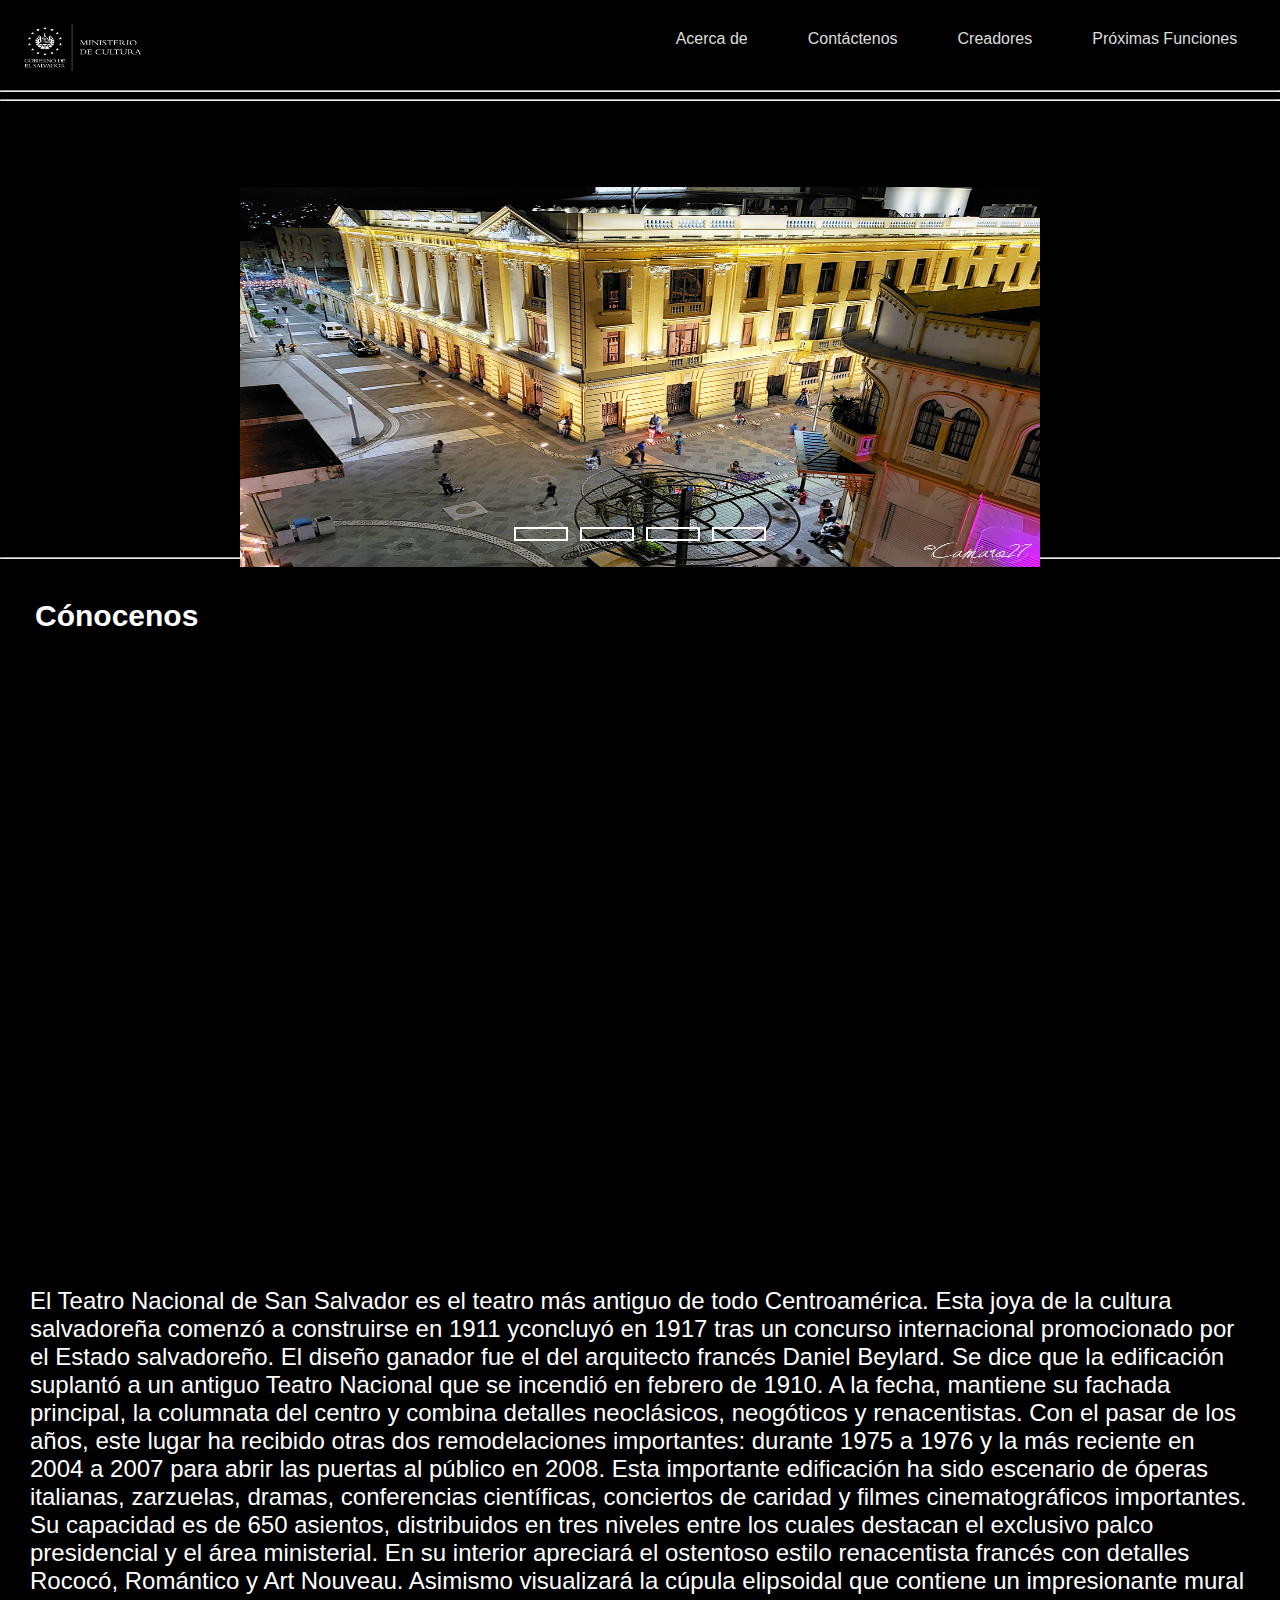
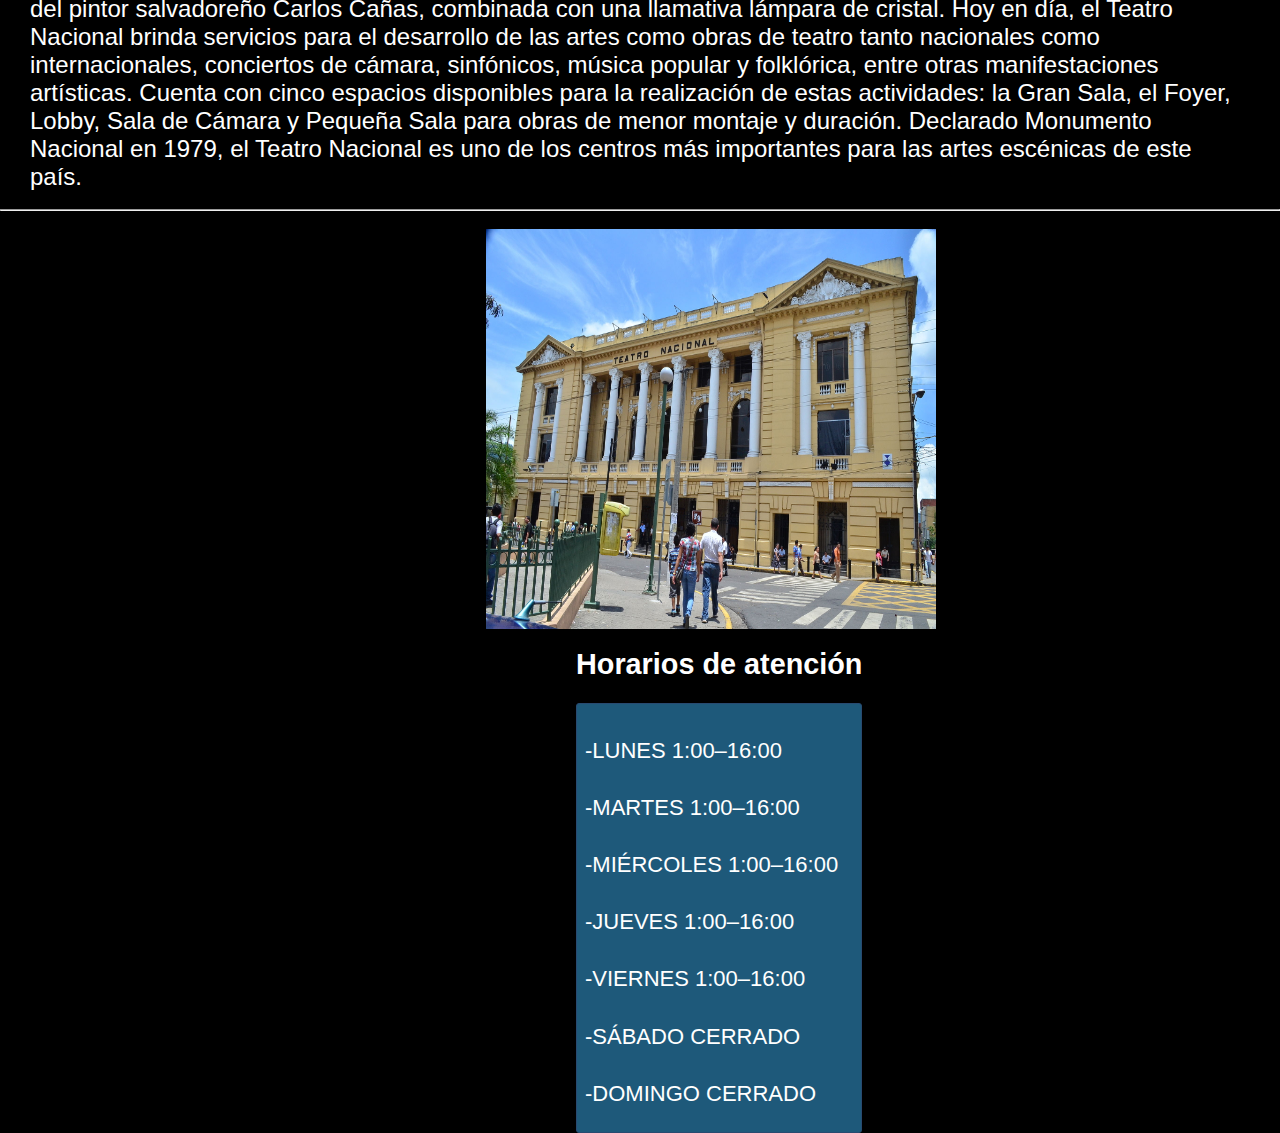
<file: index.html>
<!DOCTYPE html>
<html lang="en">
<head>
    <meta charset="UTF-8">
    <meta http-equiv="X-UA-Compatible" content="IE=edge">
    <meta name="viewport" content="width=device-width, initial-scale=1.0">
    <title>Teatro Nacional</title>
    <link rel="stylesheet" href="css/estiloMenuPrincipal.css">
    <link rel="stylesheet" href="css/fontello.css">
    <link href="https://cdnjs.cloudflare.com/ajax/libs/font-awesome/5.13.0/css/all.min.css" rel="stylesheet">
</head>

<body>

    <header>
        <div class="contenedor">
          <a href="https://www.cultura.gob.sv" class="logo" target="_blank"><img src="img/logoMini.png"></a>

    <input type="checkbox" id="menu-bar">
    <label class="icon-menu"for="menu-bar">
    </label>
          <nav class="menu">
            <a href="Acercade.html">Acerca de</a>
            <a href="contacto.html">Contáctenos</a>
            <a href="menuCreadores.html">Creadores</a>
            <a href="menufunciones.html">Próximas Funciones</a>
          </nav>
        </div>
        <hr>
    </header>
      <hr>
      <div class="slidershow middle">

        <div class="slides">
          <input type="radio" name="r" id="r1" checked>
          <input type="radio" name="r" id="r2">
          <input type="radio" name="r" id="r3">
          <input type="radio" name="r" id="r4">
          <input type="radio" name="r" id="r5">
          <div class="slide s1">
            <img src="img/teatro1.jpg" alt="">
          </div>
          <div class="slide">
            <img src="img/teatro3.jpg" alt="">
          </div>
          <div class="slide">
            <img src="img/teatro4.jpg" alt="">
          </div>
          <div class="slide">
            <img src="img/teatro5.jpg" alt="">
          </div>
        </div>
        <div class="navigation">
          <label for="r1" class="bar"></label>
          <label for="r2" class="bar"></label>
          <label for="r3" class="bar"></label>
          <label for="r4" class="bar"></label>
        </div>      
      </div>
      <hr class="hr2">

      <div>

        <h1 class="conocenos">
            Cónocenos
        </h1>
        <center>
          <iframe src="https://www.youtube.com/embed/ebc4rFIcR5c" title="YouTube video player" frameborder="0" allow="accelerometer; autoplay; clipboard-write; encrypted-media; gyroscope; picture-in-picture" allowfullscreen class="videoInfo"></iframe>        
        </center>
        <p class="textoVideo">
El Teatro Nacional de San Salvador es el teatro más antiguo de todo Centroamérica.

Esta joya de la cultura salvadoreña comenzó a construirse en 1911 yconcluyó en 1917 tras un concurso internacional promocionado por el Estado salvadoreño. El diseño ganador fue el del arquitecto francés Daniel Beylard.

Se dice que la edificación suplantó a un antiguo Teatro Nacional que se incendió en febrero de 1910. A la fecha, mantiene su fachada principal, la columnata del centro y combina detalles neoclásicos, neogóticos y renacentistas.

Con el pasar de los años, este lugar ha recibido otras dos remodelaciones importantes: durante 1975 a 1976 y la más reciente en 2004 a 2007 para abrir las puertas al público en 2008.

Esta importante edificación ha sido escenario de óperas italianas, zarzuelas, dramas, conferencias científicas, conciertos de caridad y filmes cinematográficos importantes.

Su capacidad es de 650 asientos, distribuidos en tres niveles entre los cuales destacan el exclusivo palco presidencial y el área ministerial.

En su interior apreciará el ostentoso estilo renacentista francés con detalles Rococó, Romántico y Art Nouveau. Asimismo visualizará la cúpula elipsoidal que contiene un impresionante mural del pintor salvadoreño Carlos Cañas, combinada con una llamativa lámpara de cristal.

Hoy en día, el Teatro Nacional brinda servicios para el desarrollo de las artes como obras de teatro tanto nacionales como internacionales, conciertos de cámara, sinfónicos, música popular y folklórica, entre otras manifestaciones artísticas.

Cuenta con cinco espacios disponibles para la realización de estas actividades: la Gran Sala, el Foyer, Lobby, Sala de Cámara y Pequeña Sala para obras de menor montaje y duración.

Declarado Monumento Nacional en 1979, el Teatro Nacional es uno de los centros más importantes para las artes escénicas de este país.
      </div>
      <br>
      <hr>
      <br>
      
      <img src="img/teatro6.JPG" class="teatroHorarios">
      <br>
      <div class="horarioCompleto">
        <h2 class="horarioTexto">Horarios de atención</h2>
      <br>

      <div id="descripcion">
          
          
<br>
<p>-LUNES 1:00–16:00</p>
<br>
<p>-MARTES 1:00–16:00</p>
<br>
<p>-MIÉRCOLES 1:00–16:00</p>
<br>
<p>-JUEVES 1:00–16:00</p>
<br>
<p>-VIERNES 1:00–16:00</p>
<br>
<p>-SÁBADO CERRADO</p>
<br>
<p>-DOMINGO CERRADO</p>

    </div>
</center>
</body>
</html>
</file>
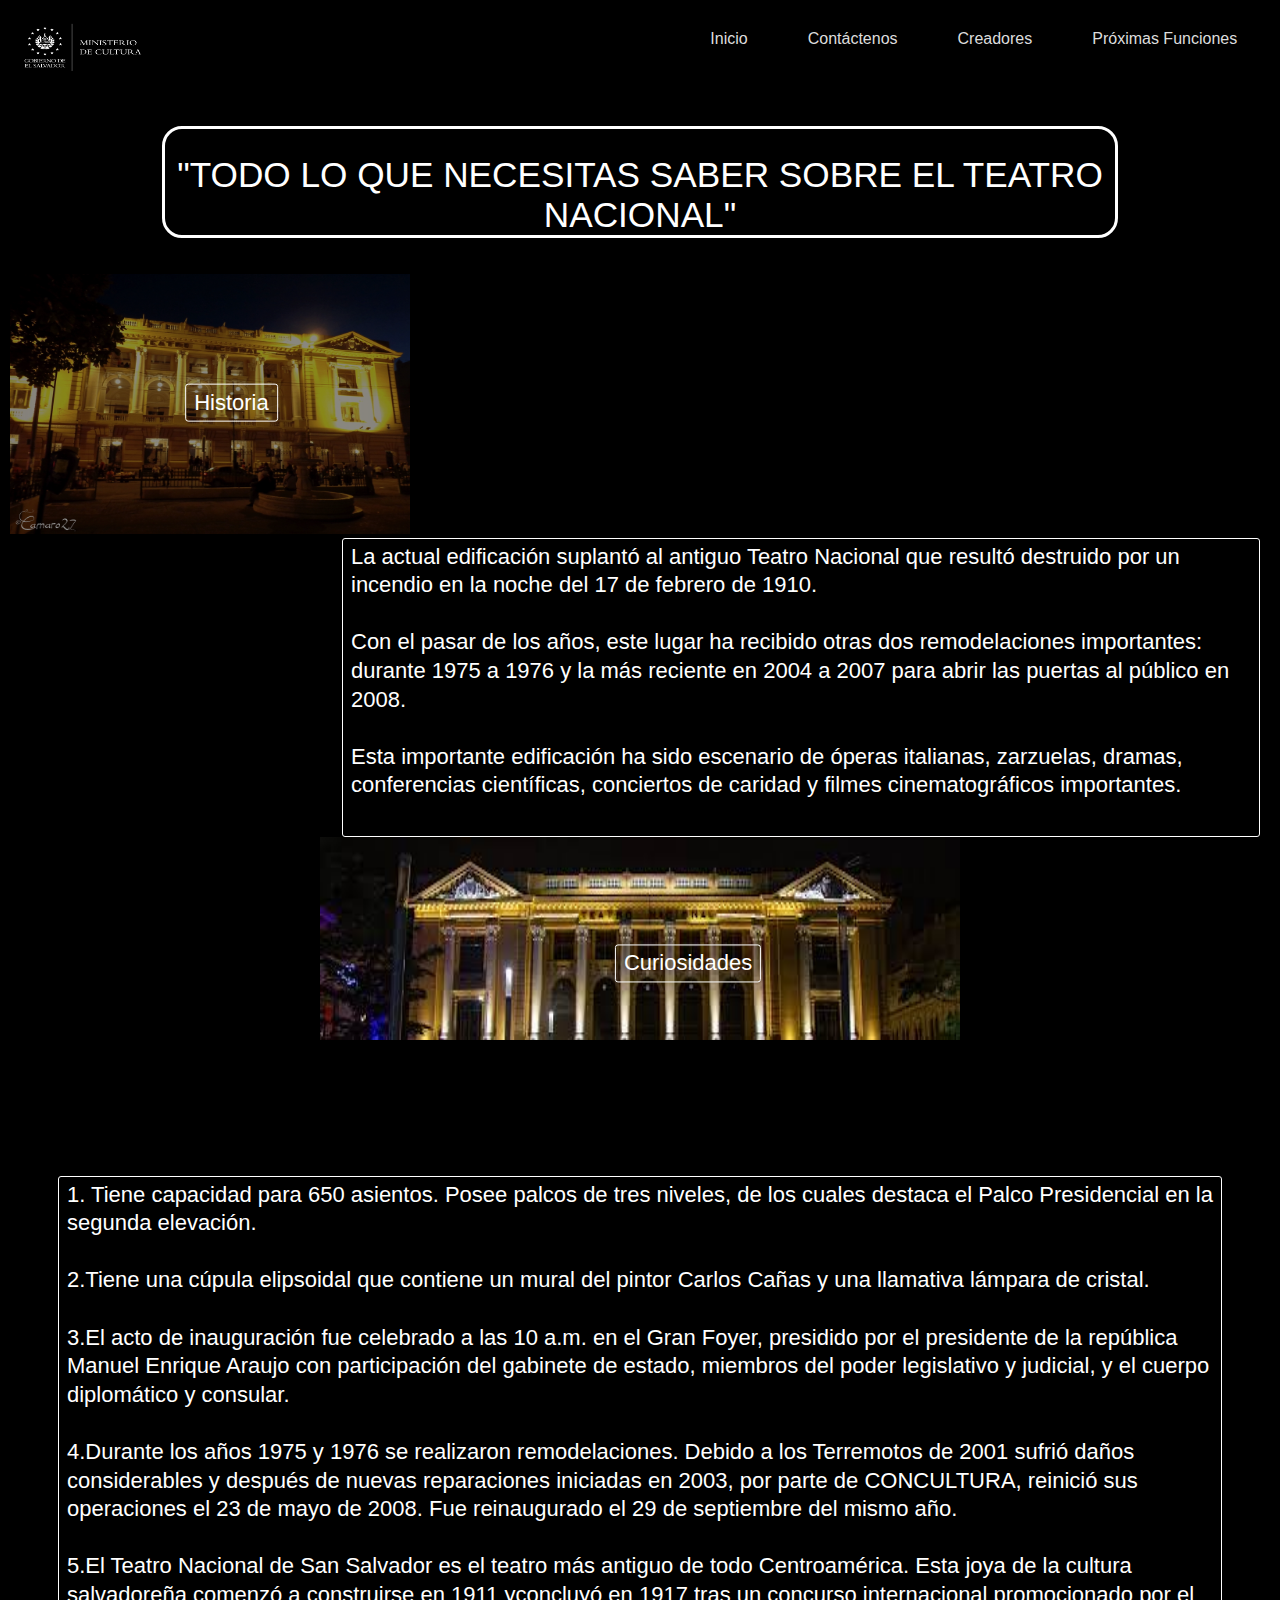
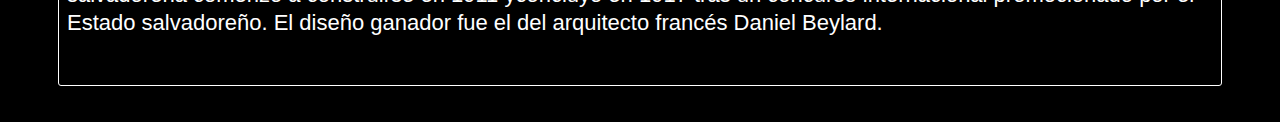
<file: Acercade.html>
<!DOCTYPE html>
<html lang="en">
<head>
    <meta charset="UTF-8">
    <meta http-equiv="X-UA-Compatible" content="IE=edge">
    <meta name="viewport" content="width=device-width, initial-scale=1.0">
    <title>Teatro Nacional</title>
    <link rel="stylesheet" href="css/styl3.css">
    <link rel="stylesheet" href="css/fontello.css">
    <link href="https://cdnjs.cloudflare.com/ajax/libs/font-awesome/5.13.0/css/all.min.css" rel="stylesheet">
</head>

<body>

    <header>
        <div class="contenedor">
          <a href="https://www.cultura.gob.sv" class="logo" target="_blank"><img src="img/logoMini.png"></a>

    <input type="checkbox" id="menu-bar">
    <label class="icon-menu"for="menu-bar">
    </label>
          <nav class="menu">
        <a href="index.html"> Inicio</a>
        <a href="contacto.html"> Contáctenos</a>
        <a href="menuCreadores.html"> Creadores</a>
        <a href="menufunciones.html">Próximas Funciones</a>
    
      </nav>

  </header>
<br>
<br> 
<br>
<br>
<br>
<br>
<br>
     <section class="primer1"><p class="a">
      "TODO LO QUE NECESITAS SABER SOBRE EL TEATRO NACIONAL"
   </p>
</section>

<br>
<br>
<section id="supe">
  <div id="Imgdd">
    <img src="img/teatro5.jpg" alt="Imagen principal" width="400" height="260" class="image">
    <div id="descripcion2">
      <p>
        Historia
      </p>
    </div>
    <div id="descripcion">
        <p class="xd">
          La actual edificación suplantó al antiguo Teatro Nacional que resultó destruido por un incendio en la noche del 17 de febrero de 1910. <br>

          <br>
          Con el pasar de los años, este lugar ha recibido otras dos remodelaciones importantes: durante 1975 a 1976 y la más reciente en 2004 a 2007 para abrir las puertas al público en 2008. <br>

          <br>
          Esta importante edificación ha sido escenario de óperas italianas, zarzuelas, dramas, conferencias científicas, conciertos de caridad y filmes cinematográficos importantes.
        </p>
    </div>
  </div>
</section>
<br>
<br>
<br>
<br>
<section id="ssss">
<div class="pepe">
  
    <div class="slider">
        <ul>
            <li><img src="img/descarga.jpg" alt="mascota"></li>
            <li><img src="img/aaaaa.jpg" alt="mascota"></li>
            <li><img src="img/e.webp" alt="mascota"></li>
            <li><img src="img/we.jpg" alt="mascota"></li>
        </ul>
    </div> 
  <div id="descripcion3">
    <p>
      Curiosidades 
    </p>
  </div>
</div>
</section>
<center><section>
<div id="descripcion4">
<p>

  1. Tiene capacidad para 650 asientos. Posee palcos de tres niveles, de los cuales destaca el Palco Presidencial en la segunda elevación. <br>
  <br>
  2.Tiene una cúpula elipsoidal que contiene un mural del pintor Carlos Cañas y una llamativa lámpara de cristal. <br>
  <br>
  3.El acto de inauguración fue celebrado a las 10 a.m. en el Gran Foyer, presidido por el presidente de la república Manuel Enrique Araujo con participación del gabinete de estado, miembros del poder legislativo y judicial, y el cuerpo diplomático y consular. <br>
  <br>
  4.Durante los años 1975 y 1976 se realizaron remodelaciones. Debido a los Terremotos de 2001 sufrió daños considerables y después de nuevas reparaciones iniciadas en 2003, por parte de CONCULTURA, reinició sus operaciones el 23 de mayo de 2008. Fue reinaugurado el 29 de septiembre del mismo año. <br>
  <br>
  5.El Teatro Nacional de San Salvador es el teatro más antiguo de todo Centroamérica. Esta joya de la cultura salvadoreña comenzó a construirse en 1911 yconcluyó en 1917 tras un concurso internacional promocionado por el Estado salvadoreño. El diseño ganador fue el del arquitecto francés Daniel Beylard.

</p>

</div>
</section> </center>
<br>
<br>



</body>
</html>
</file>
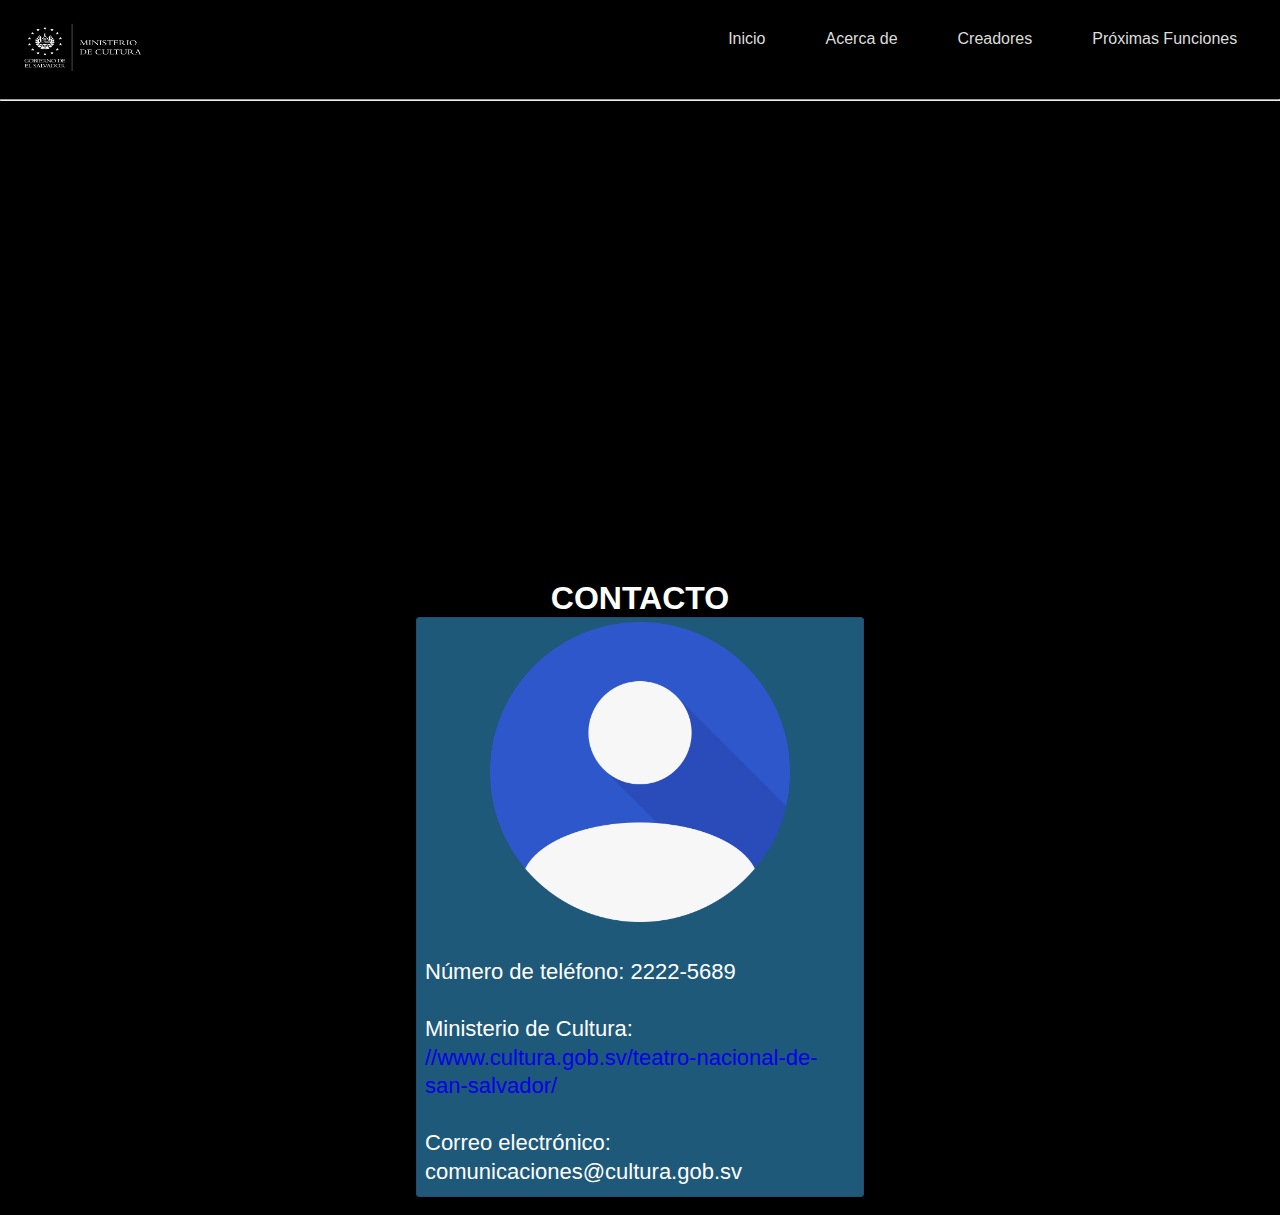
<file: contacto.html>
<!DOCTYPE html>
<html lang="en">
<head>
    <meta charset="UTF-8">
    <meta http-equiv="X-UA-Compatible" content="IE=edge">
    <meta name="viewport" content="width=device-width, initial-scale=1.0">
    <title>Teatro Nacional</title>
    <link rel="stylesheet" href="css/styl2.css">
    <link rel="stylesheet" href="css/fontello.css">
    <link href="https://cdnjs.cloudflare.com/ajax/libs/font-awesome/5.13.0/css/all.min.css" rel="stylesheet">
</head>

<body>

    <header>
        <div class="contenedor">
          <a href="https://www.cultura.gob.sv" class="logo" target="_blank"><img src="img/logoMini.png"></a>

    <input type="checkbox" id="menu-bar">
    <label class="icon-menu"for="menu-bar">
    </label>
          <nav class="menu">
            <a href="index.html">Inicio</a>
            <a href="Acercade.html">Acerca de</a>
            <a href="menuCreadores.html">Creadores</a>
            <a href="menufunciones.html">Próximas Funciones</a>
          </nav>
        </div>
        <hr>
    </header>
     <center><iframe src="https://www.google.com/maps/embed?pb=!1m18!1m12!1m3!1d3876.328199591226!2d-89.19259478517012!3d13.698561590381884!2m3!1f0!2f0!3f0!3m2!1i1024!2i768!4f13.1!3m3!1m2!1s0x8f6330e9f62b28c3%3A0x560badef73a49649!2sTeatro%20Nacional%20de%20San%20Salvador!5e0!3m2!1ses!2ssv!4v1649215336488!5m2!1ses!2ssv" width="600" height="450" style="border:0;" allowfullscreen="" loading="lazy" referrerpolicy="no-referrer-when-downgrade"></iframe></center>
     
      <h1>CONTACTO</h1>

      <div id="descripcion">
        <p class="xd">
          <center><img src="img/720236.png" class="contact" alt=""></center>
          
<br>
            <p>Número de teléfono: 2222-5689</p>

<br>
              <p>Ministerio de Cultura: 
              
              <a href="https://www.cultura.gob.sv/">//www.cultura.gob.sv/teatro-nacional-de-san-salvador/</a></p>
              
        <br>      
              <p>Correo electrónico: comunicaciones@cultura.gob.sv </a></p>
    </div>
  </div>
<br>
</body>
</html>
</file>
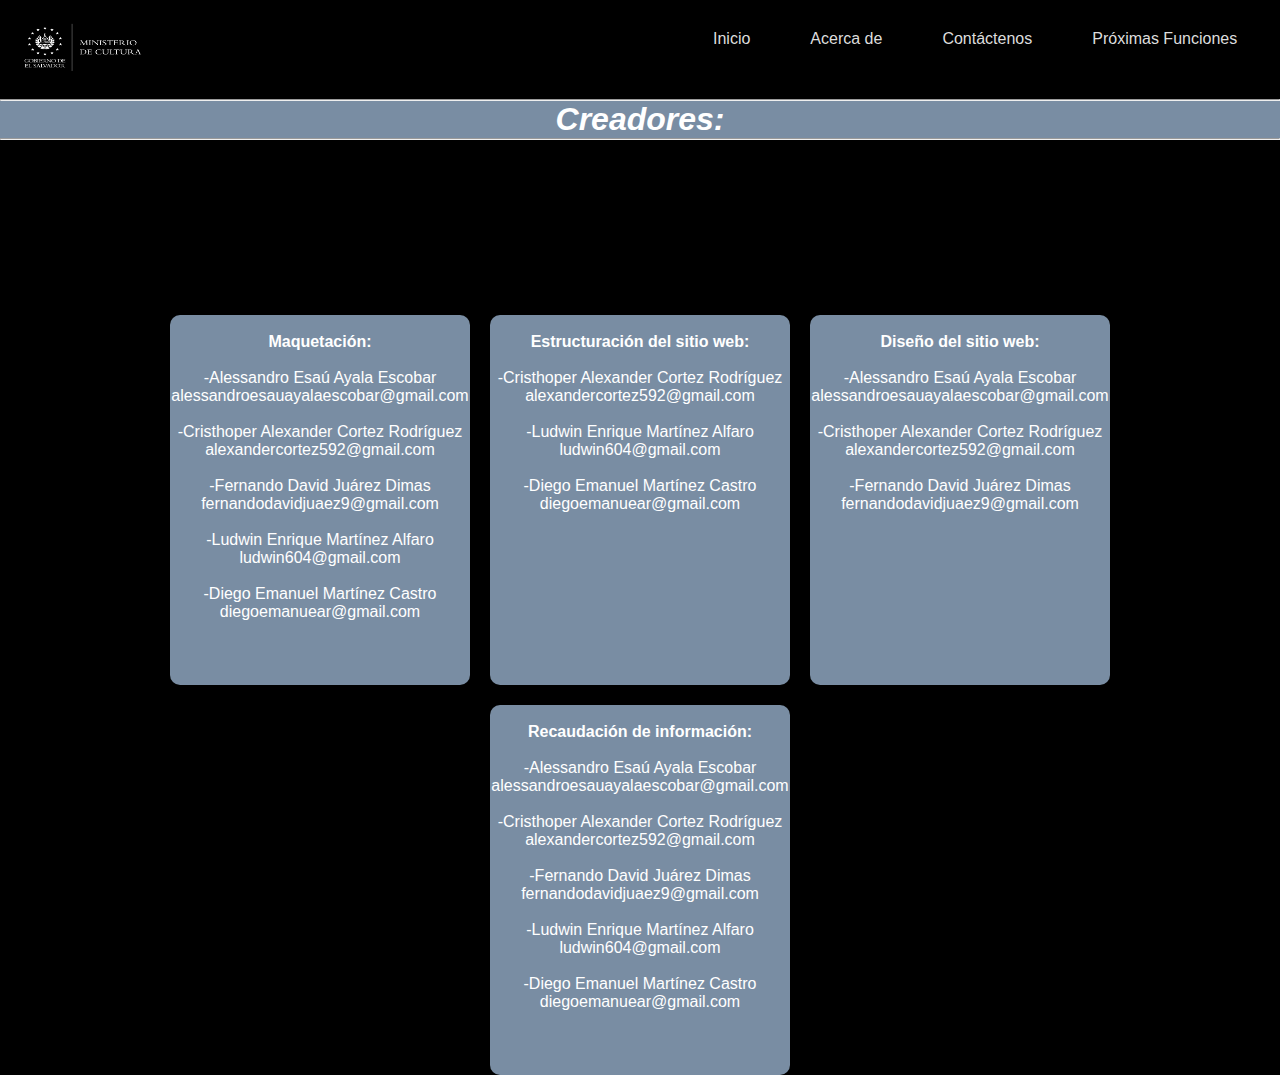
<file: menuCreadores.html>
<!DOCTYPE html>
<html lang="en">
<head>
    <meta charset="UTF-8">
    <meta http-equiv="X-UA-Compatible" content="IE=edge">
    <meta name="viewport" content="width=device-width, initial-scale=1.0">
    <title>Teatro Nacional</title>
    <link rel="stylesheet" href="css/estiloFuncionescreadores.css">
    <link rel="stylesheet" href="css/fontello.css">
    <link href="https://cdnjs.cloudflare.com/ajax/libs/font-awesome/5.13.0/css/all.min.css" rel="stylesheet">
</head>

<body>

    <header>
        <div class="contenedor">
          <a href="https://www.cultura.gob.sv" class="logo" target="_blank"><img src="img/logoMini.png"></a>

    <input type="checkbox" id="menu-bar">
    <label class="icon-menu"for="menu-bar">
    </label>
          <nav class="menu">
            <a href="index.html">Inicio</a>
            <a href="Acercade.html">Acerca de</a>
            <a href="contacto.html">Contáctenos</a>
            <a href="menufunciones.html">Próximas Funciones</a>
          </nav>
        </div>
        <hr>
        <h1 id="funciones"><p>Creadores: </p></h1>
        <hr>
    </header>
      <div class="container">
        <div class="card">
          <br>
          <h4>Maquetación:</h4>
          <br>
          <p>-Alessandro Esaú Ayala Escobar
            alessandroesauayalaescobar@gmail.com</p>
            <br>
          <p>-Cristhoper Alexander Cortez Rodríguez
            alexandercortez592@gmail.com</p>
            <br>
          <p>-Fernando David Juárez Dimas
            fernandodavidjuaez9@gmail.com</p>
            <br>
          <p>-Ludwin Enrique Martínez Alfaro
            ludwin604@gmail.com</p>
            <br>
            <p>-Diego Emanuel Martínez Castro
            diegoemanuear@gmail.com
          </p>
        </div> 
        <div class="card">
             <br>
          <h4>Estructuración del sitio web:</h4>
            <br>
          <p>-Cristhoper Alexander Cortez Rodríguez
            alexandercortez592@gmail.com</p>
            <br>
          <p>-Ludwin Enrique Martínez Alfaro
            ludwin604@gmail.com</p>
            <br>
          <p>-Diego Emanuel Martínez Castro
              diegoemanuear@gmail.com
            </p> 
        </div> 
        <div class="card">
          <br>
          <h4>Diseño del sitio web:</h4>
          <br>
          <p>-Alessandro Esaú Ayala Escobar
            alessandroesauayalaescobar@gmail.com</p>
            <br>
          <p>-Cristhoper Alexander Cortez Rodríguez
            alexandercortez592@gmail.com</p>
            <br>
          <p>-Fernando David Juárez Dimas
            fernandodavidjuaez9@gmail.com</p>
        </div> 
        <div class="card">
          <br>
          <h4>Recaudación de información:</h4>
          <br>
          <p>-Alessandro Esaú Ayala Escobar
            alessandroesauayalaescobar@gmail.com</p>
            <br>
          <p>-Cristhoper Alexander Cortez Rodríguez
            alexandercortez592@gmail.com</p>
            <br>
          <p>-Fernando David Juárez Dimas
            fernandodavidjuaez9@gmail.com</p>
            <br>
          <p>-Ludwin Enrique Martínez Alfaro
            ludwin604@gmail.com</p>
            <br>
            <p>-Diego Emanuel Martínez Castro
            diegoemanuear@gmail.com
          </p>
        </div> 
      </div>	
      </div>
</body>
</html>
</file>
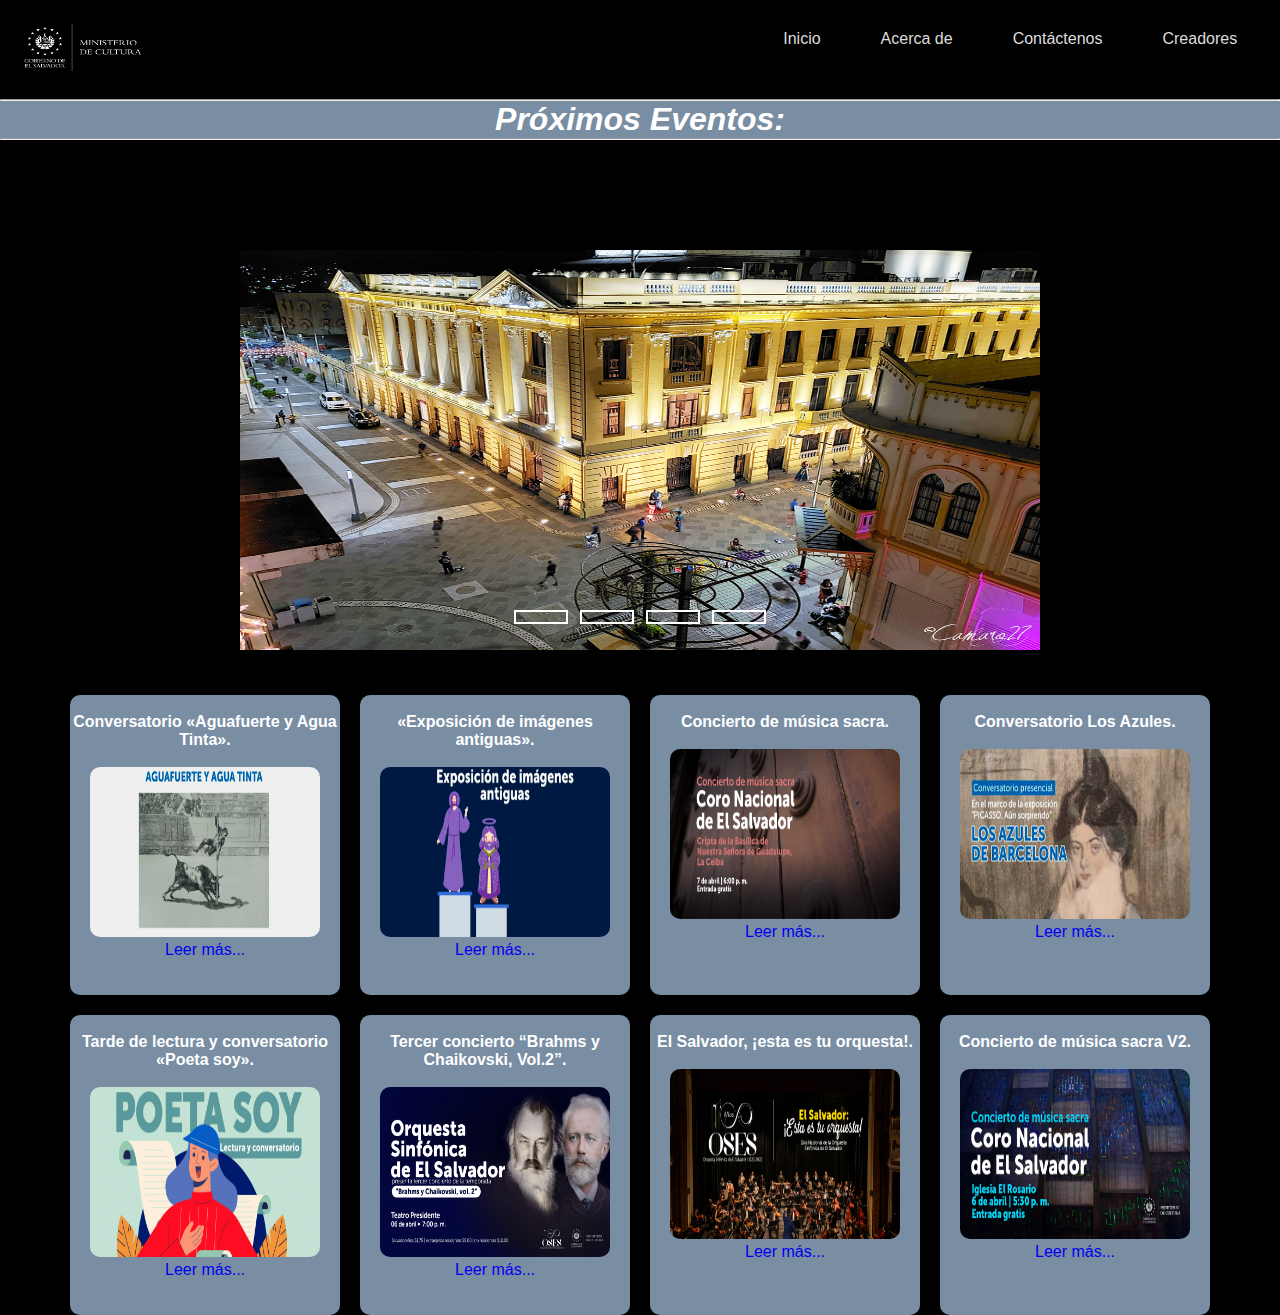
<file: menufunciones.html>
<!DOCTYPE html>
<html lang="en">
<head>
    <meta charset="UTF-8">
    <meta http-equiv="X-UA-Compatible" content="IE=edge">
    <meta name="viewport" content="width=device-width, initial-scale=1.0">
    <title>Teatro Nacional</title>
    <link rel="stylesheet" href="css/estiloFunciones.css">
    <link rel="stylesheet" href="css/fontello.css">
    <link href="https://cdnjs.cloudflare.com/ajax/libs/font-awesome/5.13.0/css/all.min.css" rel="stylesheet">
</head>

<body>

    <header>
        <div class="contenedor">
          <a href="https://www.cultura.gob.sv" class="logo" target="_blank"><img src="img/logoMini.png"></a>

    <input type="checkbox" id="menu-bar">
    <label class="icon-menu"for="menu-bar">
    </label>
          <nav class="menu">
            <a href="index.html">Inicio</a>
            <a href="Acercade.html">Acerca de</a>
            <a href="contacto.html">Contáctenos</a>
            <a href="menuCreadores.html">Creadores</a>
          </nav>
        </div>
        <hr>
        <h1 id="funciones"><p>Próximos Eventos: </p></h1>
        <hr>
    </header>
      <div class="slidershow middle">

        <div class="slides">
          <input type="radio" name="r" id="r1" checked>
          <input type="radio" name="r" id="r2">
          <input type="radio" name="r" id="r3">
          <input type="radio" name="r" id="r4">
          <input type="radio" name="r" id="r5">
          <div class="slide s1">
            <img src="img/teatro1.jpg" alt="">
          </div>
          <div class="slide">
            <img src="img/teatro3.jpg" alt="">
          </div>
          <div class="slide">
            <img src="img/teatro4.jpg" alt="">
          </div>
          <div class="slide">
            <img src="img/teatro5.jpg" alt="">
          </div>
        </div>
        <div class="navigation">
          <label for="r1" class="bar"></label>
          <label for="r2" class="bar"></label>
          <label for="r3" class="bar"></label>
          <label for="r4" class="bar"></label>
        </div>      
      </div>
      <div class="container">
        <div class="card">
          <br>
          <h4>Conversatorio «Aguafuerte y Agua Tinta».</h4>
          <br>
          <img src="img/conversatorio.jpg" alt="">
          <br>
            <a href="#">Leer más...</a>
        </div> 
        <div class="card">
          <br>
          <h4>«Exposición de imágenes antiguas».</h4>
          <br>
          <img src="img/expoima.jpg" alt="">
          <br>
            <a href="#">Leer más...</a>
        </div> 
        <div class="card">
          <br>
          <h4>Concierto de música sacra.</h4>
          <br>
          <img src="img/conferenciapresencial.jpg" alt="">
          <br>
            <a href="#">Leer más...</a>
        </div> 
        <div class="card">
          <br>
          <h4>Conversatorio Los Azules.</h4>
          <br>
          <img src="img/losazules.jpg" alt="">
          <br>
            <a href="#">Leer más...</a>
        </div> 
        <div class="card">
          <br>
          <h4>Tarde de lectura y conversatorio «Poeta soy».</h4>
          <br>
          <img src="img/tardelec.jpg" alt="">
          <br>
            <a href="#">Leer más...</a>
        </div> 
        <div class="card">
          <br>
          <h4>Tercer concierto “Brahms y Chaikovski, Vol.2”.</h4>
          <br>
          <img src="img/conciertoBrahms.jpg" alt="">
          <br>
            <a href="#">Leer más...</a>
        </div> 
       <div class="card">
        <br>
          <h4>El Salvador, ¡esta es tu orquesta!.</h4>
          <br>
          <img src="img/orquesta sv.jpg" alt="">
          <br>
            <a href="#">Leer más...</a>
        </div> 
        <div class="card">
          <br>
          <h4>Concierto de música sacra V2.</h4>
          <br>
          <img src="img/musicasacra.jpg" alt="">
          <br>
            <a href="#">Leer más...</a>
        </div> 
      </div>	
      </div>
</body>
</html>
</file>
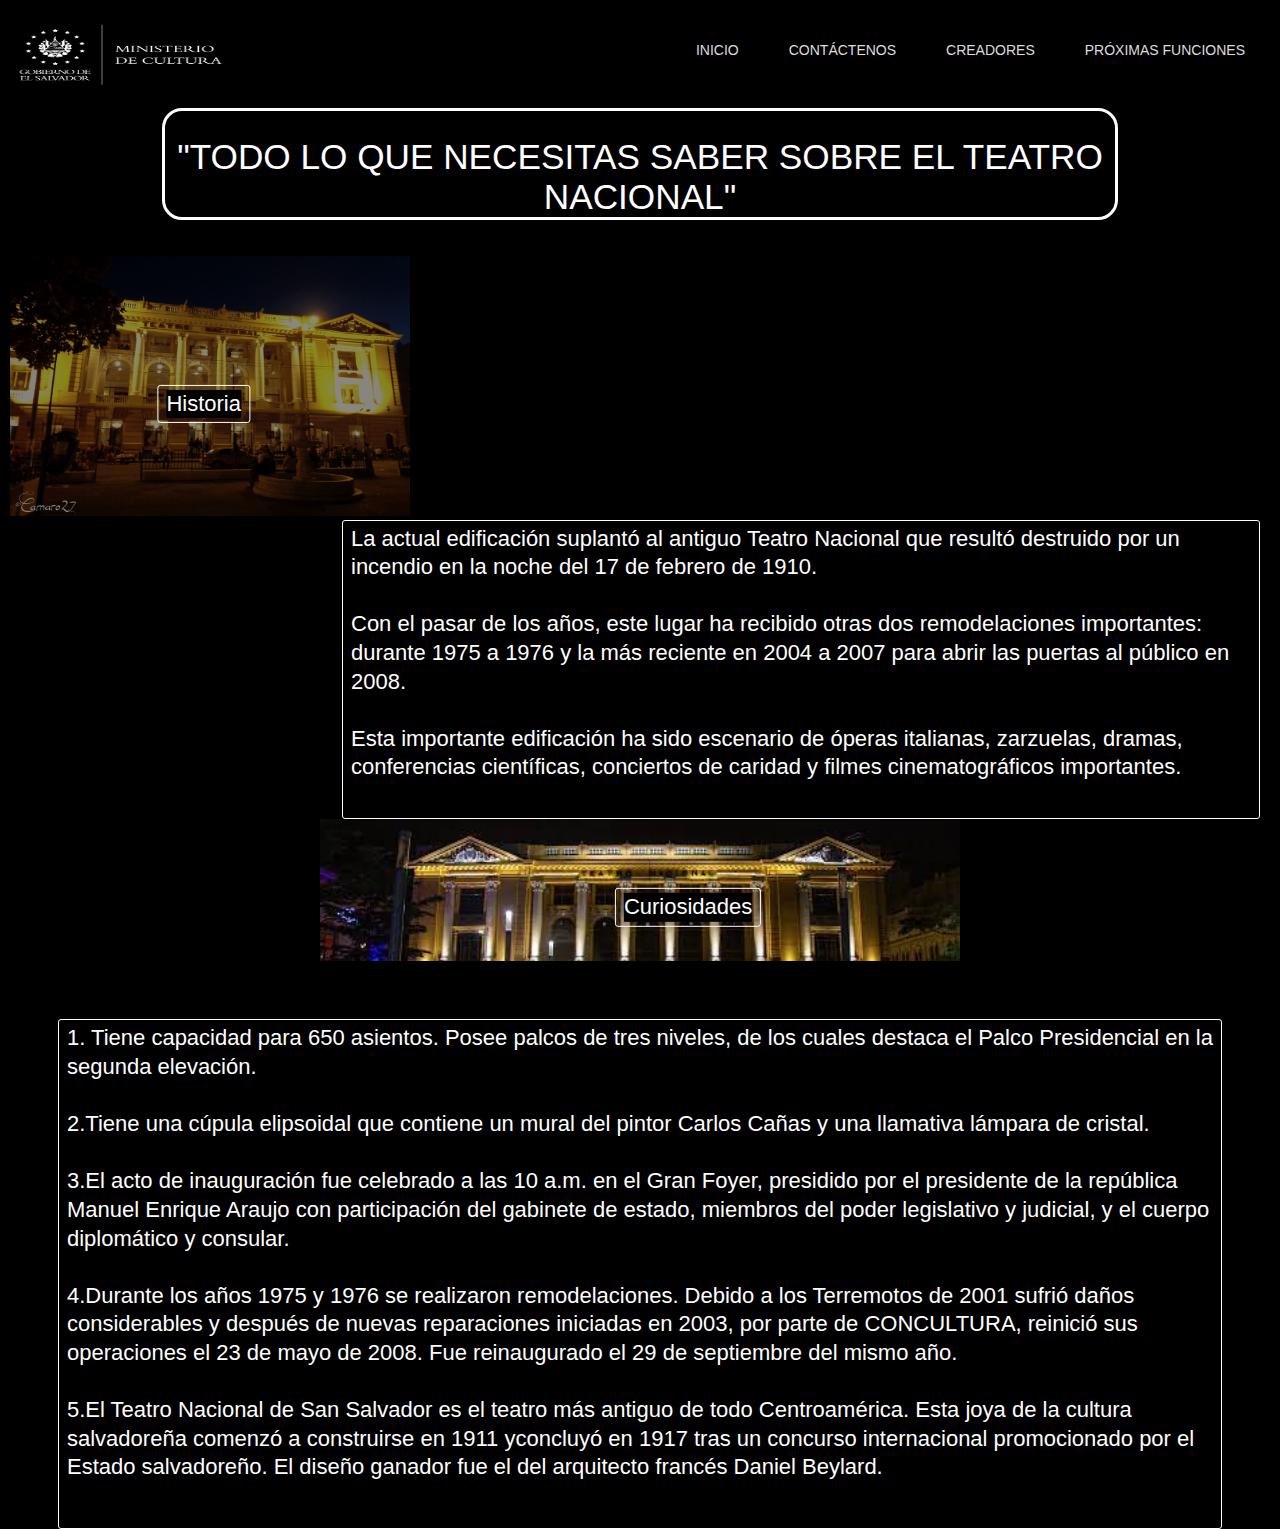
<file: LME/Acercade.html>
<!DOCTYPE html>
<html lang="en">
<head>
    <meta charset="UTF-8">
    <meta http-equiv="X-UA-Compatible" content="IE=edge">
    <meta name="viewport" content="width=device-width, initial-scale=1.0">
    <title>Teatro Nacional</title>
    <link rel="stylesheet" href="css/styl3.css">
    <link rel="stylesheet" href="css/fontello2.css">
    <link rel="preconnect" href="https://fonts.googleapis.com/%22%3E">
    <link rel="preconnect" href="https://fonts.gstatic.com/" crossorigin>
    <link href="https://fonts.googleapis.com/css2?family=Roboto:ital,wght@0,100;0,300;0,400;0,500;0,700;0,900;1,100;1,300;1,400;1,500;1,700;1,900&display=swap" rel="stylesheet">
</head>

<body>

  <header>
    <div class="menúPrincipal">
      <a href="#" class="logo"><img src="img/logoMini.png"></a>
      <i class="menu-toggle-btn fas fa-bars"></i>
      <nav class="navigation-menu">
        <a href="index.html"> Inicio</a>
        <a href="contacto.html"> Contáctenos</a>
        <a href="menuCreadores.html"> Creadores</a>
        <a href="menufunciones.html">Próximas Funciones</a>
    
      </nav>

  </header>
<br>
     <section class="primer1"><p class="a">
      "TODO LO QUE NECESITAS SABER SOBRE EL TEATRO NACIONAL"
   </p>
</section>

<br>
<br>
<section id="supe">
  <div id="Imgdd">
    <img src="img/teatro5.jpg" alt="Imagen principal" width="400" height="260" class="image">
    <div id="descripcion2">
      <p>
        Historia
      </p>
    </div>
    <div id="descripcion">
        <p class="xd">
          La actual edificación suplantó al antiguo Teatro Nacional que resultó destruido por un incendio en la noche del 17 de febrero de 1910. <br>

          <br>
          Con el pasar de los años, este lugar ha recibido otras dos remodelaciones importantes: durante 1975 a 1976 y la más reciente en 2004 a 2007 para abrir las puertas al público en 2008. <br>

          <br>
          Esta importante edificación ha sido escenario de óperas italianas, zarzuelas, dramas, conferencias científicas, conciertos de caridad y filmes cinematográficos importantes.
        </p>
    </div>
  </div>
</section>
<br>
<br>
<br>
<br>
<section id="ssss">
<div class="pepe">
  <center><img src="img/descarga.jpg" alt="" class="xd2"></center>
  <div id="descripcion3">
    <p>
      Curiosidades 
    </p>
  </div>
</div>
</section>
<br>
<br>
<br>

<center><section>
<div id="descripcion4">
<p>

  1. Tiene capacidad para 650 asientos. Posee palcos de tres niveles, de los cuales destaca el Palco Presidencial en la segunda elevación. <br>
  <br>
  2.Tiene una cúpula elipsoidal que contiene un mural del pintor Carlos Cañas y una llamativa lámpara de cristal. <br>
  <br>
  3.El acto de inauguración fue celebrado a las 10 a.m. en el Gran Foyer, presidido por el presidente de la república Manuel Enrique Araujo con participación del gabinete de estado, miembros del poder legislativo y judicial, y el cuerpo diplomático y consular. <br>
  <br>
  4.Durante los años 1975 y 1976 se realizaron remodelaciones. Debido a los Terremotos de 2001 sufrió daños considerables y después de nuevas reparaciones iniciadas en 2003, por parte de CONCULTURA, reinició sus operaciones el 23 de mayo de 2008. Fue reinaugurado el 29 de septiembre del mismo año. <br>
  <br>
  5.El Teatro Nacional de San Salvador es el teatro más antiguo de todo Centroamérica. Esta joya de la cultura salvadoreña comenzó a construirse en 1911 yconcluyó en 1917 tras un concurso internacional promocionado por el Estado salvadoreño. El diseño ganador fue el del arquitecto francés Daniel Beylard.

</p>

</div>
</section> </center>


</body>
</html>
</file>
<file: css/estiloMenuPrincipal.css>
/*Menú Principal*/
*{
    margin: 0;
    padding: 0;
    text-decoration: none;
    font-family: "Open Sans",sans-serif;
    
  }

  body{
    background-color: #000000;
  }

  header{
    height: 90px;
    background: #000000;
  }

  .inner-width{
    max-width: 1000px;
    padding: 0 10px;
    margin: auto;
  }

  .logo{
    float: left;
    padding: 20px 0;
  }

  .logo img{
    height: 55px;
    width: 133px;
  }

  .contenedor{
    width: 98%;
    margin: auto;
  }

  header label{
    float: right;
    font-size: 28px;
    margin: 33px 0;
    color: #fff;
    cursor: pointer;
  }

  header .contenedor{
    display: table;
  }

  #menu-bar{
    display: none;
  }
  .menu{
    position: absolute;
    width: 100%;
    height: 100vh;
    top: 100px;
    left: 0;
    background: black;  
    transition: all 0.5s;
    transform: translateX(-100%);
  }

  .menu a{
    display: block;
    color: #ddd;
    height: 30px;
    text-decoration: none;
    padding: 30px;
    border-bottom: 1px solid rgba(255, 255, 255, 0.5);
  }


  .menu a:hover{
    background: rgb(90, 90, 90);
    color: #ffffff;
  }

  #menu-bar:checked ~ .menu{
    transform: translateX(0%);
  }
  
  @media (min-width:1024px){
    .menu {
      position: static;
      width: auto;
      height: auto;
      transform: translateX(0%);
      float: right;
      display: flex;
    }
   header label{
     display: none;
   }
.menu a{
  border: none;
}

  }
  hr{
      left: 0%;
  }

  .hr2{
    margin-top: 465px;
  }
  .conocenos{
    color: #fff;
    font-size: 30px;
    margin-top: 40px;
    margin-left: 35px;
  }
  .videoInfo{
    width: 785px;
    height: 650px;
  }
  .textoVideo{
    color: rgb(255, 255, 255);
    background-color: rgb(0, 0, 0);
    margin-left: 30px;
    margin-right: 30px;
    font-size: x-large;
  }
  .teatroHorarios{
    width: 450px;
    height: 400px;
    margin-bottom: 15px;
    margin-left: 38%;
  }
  .horarios{
    color: #fff;
  }
  .horarioTexto{
    color: #fff;
  }
  .horarioCompleto{
    margin-left: 45%;
    font-size: larger;
  }

/*Slider*/


.slidershow{

  max-width: 800px;
  width: 100%;
  height: 400px;
  overflow: hidden;
}
.middle{
  position: absolute;
  margin-top: 70px;
  top: 33%;
  left: 50%;
  transform: translate(-50%,-50%);
}
.navigation{
  position: absolute;
  bottom: 20px;
  left: 50%;
  transform: translateX(-50%);
  display: flex;
}
.bar{
  width: 50px;
  height: 10px;
  border: 2px solid #fff;
  margin: 6px;
  cursor: pointer;
  transition: 0.4s;
}
.bar:hover{
  background: #fff;
}

input[name="r"]{
    position: absolute;
    visibility: hidden;
}

.slides{
  width: 500%;
  height: 100%;
  display: flex;
}

.slide{
  margin-top: 20px;
  width: 20%;
  transition: 0.6s;
}
.slide img{
  width: 100%;
  height: 100%;
}



#r1:checked ~ .s1{
  margin-left: 0;
}
#r2:checked ~ .s1{
  margin-left: -20%;
}
#r3:checked ~ .s1{
  margin-left: -40%;
}
#r4:checked ~ .s1{
  margin-left: -60%;
}
#r5:checked ~ .s1{
  margin-left: -80%;
}

#descripcion{
  width: 268px;
  height: 420px;
  padding: 4px 8px 4px 8px;
  background: #1e597a;
  color: #ffffff;
  border-color: #284a70;
  border-width: 1px;
  border-style: solid;
  border-radius: 3px 3px 3px 3px;
  font-family: "Helvetica";
  font-weight: 400;
  font-size: 22px;
  line-height: 1.3;
  text-align: left;
  float: left;
  
}
</file>
<file: css/fontello.css>
@font-face {
  font-family: 'fontello';
  src: url('../font/fontello.eot?69552842');
  src: url('../font/fontello.eot?69552842#iefix') format('embedded-opentype'),
       url('../font/fontello.woff2?69552842') format('woff2'),
       url('../font/fontello.woff?69552842') format('woff'),
       url('../font/fontello.ttf?69552842') format('truetype'),
       url('../font/fontello.svg?69552842#fontello') format('svg');
  font-weight: normal;
  font-style: normal;
}
/* Chrome hack: SVG is rendered more smooth in Windozze. 100% magic, uncomment if you need it. */
/* Note, that will break hinting! In other OS-es font will be not as sharp as it could be */
/*
@media screen and (-webkit-min-device-pixel-ratio:0) {
  @font-face {
    font-family: 'fontello';
    src: url('../font/fontello.svg?69552842#fontello') format('svg');
  }
}
*/
[class^="icon-"]:before, [class*=" icon-"]:before {
  font-family: "fontello";
  font-style: normal;
  font-weight: normal;
  speak: never;

  display: inline-block;
  text-decoration: inherit;
  width: 1em;
  margin-right: .2em;
  text-align: center;
  /* opacity: .8; */

  /* For safety - reset parent styles, that can break glyph codes*/
  font-variant: normal;
  text-transform: none;

  /* fix buttons height, for twitter bootstrap */
  line-height: 1em;

  /* Animation center compensation - margins should be symmetric */
  /* remove if not needed */
  margin-left: .2em;

  /* you can be more comfortable with increased icons size */
  /* font-size: 120%; */

  /* Font smoothing. That was taken from TWBS */
  -webkit-font-smoothing: antialiased;
  -moz-osx-font-smoothing: grayscale;

  /* Uncomment for 3D effect */
  /* text-shadow: 1px 1px 1px rgba(127, 127, 127, 0.3); */
}

.icon-menu:before { content: '\e800'; } /* '' */
</file>
<file: css/styl3.css>
*{
  margin: 0;
  padding: 0;
  text-decoration: none;
  font-family: "Open Sans",sans-serif;
}
body{
  background: #000000;
  color: white;
  align-items: center;
  min-height: 100vh;
}
header{
  height: 100px;
  background: #000000;
  width: 100%;
  position: fixed;
  top: 0;
  left: 0;
  z-index: 100;
}

.inner-width{
  max-width: 1000px;
  padding: 0 10px;
  margin: auto;
}

.logo{
  float: left;
  padding: 20px 0;
}

.logo img{
  height: 55px;
  width: 133px;
}

.contenedor{
  width: 98%;
  margin: auto;
}

header label{
  float: right;
  font-size: 28px;
  margin: 33px 0;
  color: #fff;
  cursor: pointer;
}

header .contenedor{
  display: table;
}

#menu-bar{
  display: none;
}
.menu{
  position: absolute;
  width: 100%;
  height: 100vh;
  top: 100px;
  left: 0;
  background: black;  
  transition: all 0.5s;
  transform: translateX(-100%);
}

.menu a{
  display: block;
  color: #ddd;
  height: 30px;
  text-decoration: none;
  padding: 30px;
  border-bottom: 1px solid rgba(255, 255, 255, 0.5);
}


.menu a:hover{
  background: rgb(90, 90, 90);
  color: #ffffff;
}

#menu-bar:checked ~ .menu{
  transform: translateX(0%);
}

@media (min-width:1024px){
  .menu {
    position: static;
    width: auto;
    height: auto;
    transform: translateX(0%);
    float: right;
    display: flex;
  }
 header label{
   display: none;
 }
.menu a{
border: none;
}

}
hr{
    left: 0%;
} 

.a {
border-radius: 20px;
margin-top: 330px;
color: white;
font-size: 220%;
text-align: center;
border: 3px solid white;
padding-top:2%;
width: 950px;
position: relative;
justify-content: center; 
margin: auto;
}


br{
margin-top: 30px;
}



  #descripcion{
    width: 900px;
    height: 289px;
    padding: 4px 8px 4px 8px;
    background: #000000;
    color: #ffffff;
    border-color: #ffffff;
    border-width: 1px;
    border-style: solid;
    border-radius: 3px 3px 3px 3px;
    font-family: "Helvetica";
    font-weight: 400;
    font-size: 22px;
    line-height: 1.3;
    text-align: left;
    margin-right: 20px;
    float: right;
}

.image{
  opacity: 59%;
  position: relative;
  display: inline-block;
  margin-left: 10px;
}


#descripcion2{
  padding: 4px 8px 4px 8px;
  background: #00000000;
  color: #ffffff;
  border-color: #ffffff;
  border-width: 1px;
  border-style: solid;
  border-radius: 3px 3px 3px 3px;
  font-family: "Helvetica";
  font-weight: 400;
  font-size: 22px;
  line-height: 1.3;
  float: left;
  position: absolute;
  transform: translate(200%, -400%)
}

.pepe{
 justify-content: center;
}
.xd2{
  width: 50%;
  height: 356%;
}

#descripcion3{
  padding: 4px 8px 4px 8px;
  background: #00000000;
  color: #ffffff;
  border-color: #ffffff;
  border-width: 1px;
  border-style: solid;
  border-radius: 3px 3px 3px 3px;
  font-family: "Helvetica";
  font-weight: 400;
  font-size: 22px;
  line-height: 1.3;
  float: left;
  position: absolute;
  transform: translate(420%, -600%)
}

#descripcion4{

  width: 1146px;
  height: 500px;
  padding: 4px 8px 4px 8px;
  background: #000000;
  color: #ffffff;
  border-color: #ffffff;
  border-width: 1px;
  border-style: solid;
  border-radius: 3px 3px 3px 3px;
  font-family: "Helvetica";
  font-weight: 400;
  font-size: 22px;
  line-height: 1.3;
  text-align: left;
}

.slider{
    width: 50%;
    margin: auto;
    overflow: hidden;
}

.slider ul{
    display: flex;
    padding: 0;
    width: 400%;
    
    animation: cambio 15s infinite alternate;
}

.slider li{
    width: 100%;
    list-style: none;
}

.slider img{
    width: 100%;
    height: 60%;
}

@keyframes cambio{
    0% { margin-left: 0;}
    20% { margin-left: 0;}
    
    25% { margin-left: -100%;}
    45% { margin-left: -100%;}
    
    50% { margin-left: -200%;}
    70% { margin-left: -200%;}
    
    75% { margin-left: -300%;}
    100% { margin-left: -300%;}
    
    105% { margin-left: -400%;}
}
</file>
<file: css/styl2.css>
*{
    margin: 0;
    padding: 0;
    text-decoration: none;
    font-family: "Open Sans",sans-serif;
    
  }

  body{
    background-color: #000000;
  }
  header{
    height: 90px;
    background: #000000;
  }
  .inner-width{
    max-width: 1000px;
    padding: 0 10px;
    margin: auto;
  }

  .logo{
    float: left;
    padding: 20px 0;
  }

  .logo img{
    height: 55px;
    width: 133px;
  }

  .contenedor{
    width: 98%;
    margin: auto;
  }

  header label{
    float: right;
    font-size: 28px;
    margin: 33px 0;
    color: #fff;
    cursor: pointer;
  }

  header .contenedor{
    display: table;
  }

  #menu-bar{
    display: none;
  }
  .menu{
    position: absolute;
    width: 100%;
    height: 100vh;
    top: 100px;
    left: 0;
    background: black;  
    transition: all 0.5s;
    transform: translateX(-100%);
  }

  .menu a{
    display: block;
    color: #ddd;
    height: 30px;
    text-decoration: none;
    padding: 30px;
    border-bottom: 1px solid rgba(255, 255, 255, 0.5);
  }


  .menu a:hover{
    background: rgb(90, 90, 90);
    color: #ffffff;
  }

  #menu-bar:checked ~ .menu{
    transform: translateX(0%);
  }
  
  @media (min-width:1024px){
    .menu {
      position: static;
      width: auto;
      height: auto;
      transform: translateX(0%);
      float: right;
      display: flex;
    }
   header label{
     display: none;
   }
.menu a{
  border: none;
}

  }
  hr{
      left: 0%;
  }


  
iframe{
  border-radius: 20px;
  margin-top: 50px;
  text-align: center;
  border: 3px solid;
  padding-top:2%;
  width: 918px;
 justify-content: center; 
 margin: auto;
}



h1{
  margin-top: 10px;
color: white;
text-align: center;
}

img{
  width: 300px;
  height: 300px;
  position: relative;
}

#descripcion{
  width: 430px;
  height: 570px;
  padding: 4px 8px 4px 8px;
  background: #1e597a;
  color: #ffffff;
  border-color: #284a70;
  border-width: 1px;
  border-style: solid;
  border-radius: 3px 3px 3px 3px;
  font-family: "Helvetica";
  font-weight: 400;
  font-size: 22px;
  line-height: 1.3;
  text-align: left;
  margin: auto;
  float: center;
}
</file>
<file: css/estiloFuncionescreadores.css>
/*Menú Principal*/
*{
    margin: 0;
    padding: 0;
    text-decoration: none;
    font-family: "Open Sans",sans-serif;
  }
  body{
    background: #000000;
    color: white;
    align-items: center;
    min-height: 100vh;
    display: flex;
  }
  header{
    height: 100px;
    background: #000000;
    width: 100%;
    position: fixed;
    top: 0;
    left: 0;
    z-index: 100;
  }

  .inner-width{
    max-width: 1000px;
    padding: 0 10px;
    margin: auto;
  }

  .logo{
    float: left;
    padding: 20px 0;
  }

  .logo img{
    height: 55px;
    width: 133px;
  }

  .contenedor{
    width: 98%;
    margin: auto;
  }

  header label{
    float: right;
    font-size: 28px;
    margin: 33px 0;
    color: #fff;
    cursor: pointer;
  }

  header .contenedor{
    display: table;
  }

  #menu-bar{
    display: none;
  }
  .menu{
    position: absolute;
    width: 100%;
    height: 100vh;
    top: 100px;
    left: 0;
    background: black;  
    transition: all 0.5s;
    transform: translateX(-100%);
  }

  .menu a{
    display: block;
    color: #ddd;
    height: 30px;
    text-decoration: none;
    padding: 30px;
    border-bottom: 1px solid rgba(255, 255, 255, 0.5);
  }


  .menu a:hover{
    background: rgb(90, 90, 90);
    color: #ffffff;
  }

  #menu-bar:checked ~ .menu{
    transform: translateX(0%);
  }
  
  @media (min-width:1024px){
    .menu {
      position: static;
      width: auto;
      height: auto;
      transform: translateX(0%);
      float: right;
      display: flex;
    }
   header label{
     display: none;
   }
.menu a{
  border: none;
}

  }
  hr{
      left: 0%;
  }

#funciones{
    color: white;
    text-align: center;
    background-color:#798da3;
    font-style: oblique;
  }
.container{
    position: relative;
    width: 100%;
    max-width: 1200px;
    height: 430px;
    display: flex;
    flex-wrap: wrap;
    top: 70px;
    justify-content: center;
    margin: auto;
}
.container .card{
    width: 300px;
    height:370px;
    margin: 10px;
    text-align: center;
    background: #798da3;;
    border-radius: 10px 10px 10px 10px;
}
.container .card:hover{
    transform: scale(1.1);
    transition: 1s;
}

.container .card p{
    font-size: 16px;
    text-align: justify-all;
}
</file>
<file: css/estiloFunciones.css>
/*Menú Principal*/
*{
    margin: 0;
    padding: 0;
    text-decoration: none;
    font-family: "Open Sans",sans-serif;
  }
  body{
    background: #000000;
    color: white;
    align-items: center;
    min-height: 100vh;
    display: flex;
  }
  header{
    height: 100px;
    background: #000000;
    width: 100%;
    position: fixed;
    top: 0;
    left: 0;
    z-index: 100;
  }

  .inner-width{
    max-width: 1000px;
    padding: 0 10px;
    margin: auto;
  }

  .logo{
    float: left;
    padding: 20px 0;
  }

  .logo img{
    height: 55px;
    width: 133px;
  }

  .contenedor{
    width: 98%;
    margin: auto;
  }

  header label{
    float: right;
    font-size: 28px;
    margin: 33px 0;
    color: #fff;
    cursor: pointer;
  }

  header .contenedor{
    display: table;
  }

  #menu-bar{
    display: none;
  }
  .menu{
    position: absolute;
    width: 100%;
    height: 100vh;
    top: 100px;
    left: 0;
    background: black;  
    transition: all 0.5s;
    transform: translateX(-100%);
  }

  .menu a{
    display: block;
    color: #ddd;
    height: 30px;
    text-decoration: none;
    padding: 30px;
    border-bottom: 1px solid rgba(255, 255, 255, 0.5);
  }


  .menu a:hover{
    background: rgb(90, 90, 90);
    color: #ffffff;
  }

  #menu-bar:checked ~ .menu{
    transform: translateX(0%);
  }
  
  @media (min-width:1024px){
    .menu {
      position: static;
      width: auto;
      height: auto;
      transform: translateX(0%);
      float: right;
      display: flex;
    }
   header label{
     display: none;
   }
.menu a{
  border: none;
}

  }
  hr{
      left: 0%;
  }

/*Slider*/


  .slidershow{
    max-width: 800px;
    width: 100%;
    height: 400px;
    overflow: hidden;
  }
  .middle{
    position: absolute;
    top: 50%;
    left: 50%;
    transform: translate(-50%,-50%);
  }
  .navigation{
    position: absolute;
    bottom: 20px;
    left: 50%;
    transform: translateX(-50%);
    display: flex;
  }
  .bar{
    width: 50px;
    height: 10px;
    border: 2px solid #fff;
    margin: 6px;
    cursor: pointer;
    transition: 0.4s;
  }
  .bar:hover{
    background: #fff;
  }
  
  input[name="r"]{
      position: absolute;
      visibility: hidden;
  }
  
  .slides{
    width: 500%;
    height: 100%;
    display: flex;
  }
  
  .slide{
    width: 20%;
    transition: 0.6s;
  }
  .slide img{
    width: 100%;
    height: 100%;
  }
  
  #r1:checked ~ .s1{
    margin-left: 0;
  }
  #r2:checked ~ .s1{
    margin-left: -20%;
  }
  #r3:checked ~ .s1{
    margin-left: -40%;
  }
  #r4:checked ~ .s1{
    margin-left: -60%;
  }
  #r5:checked ~ .s1{
    margin-left: -80%;
  }

#funciones{
    color: white;
    text-align: center;
    background-color:#798da3;
    font-style: oblique;
  }
.container{
    position: relative;
    width: 100%;
    max-width: 1200px;
    height: 430px;
    display: flex;
    flex-wrap: wrap;
    top: 450px;
    justify-content: center;
    margin: auto;
}
.container .card{
    width: 270px;
    height:300px;
    margin: 10px;
    text-align: center;
    background: #798da3;;
    border-radius: 10px 10px 10px 10px;
}
.container .card:hover{
    transform: scale(1.1);
    transition: 1s;
}
.container .card > img{
    width: 230px;
    height: 170px;
    border-radius: 10px 10px 10px 10px;
}

.container .card p{
    font-family:  'Montserrat Alternates', sans-serif;
    padding: 2rem;
    font-size: 16px;
    text-align: justify-all;
}
</file>
<file: LME/css/styl3.css>
*{
  margin: 0;
  padding: 0;
  text-decoration: none;
  font-family: "Open Sans",sans-serif;
  background-color: black;
}

header{
  height: 90px;
  background: #000000;
}

.inner-width{
  max-width: 1000px;
  padding: 0 10px;
  margin: auto;
}

.logo{
  float: left;
  padding: 20px 0;
}

.logo img{
  height: 70px;
  width: 230px;
}

.navigation-menu{
  float: right;
  display: flex;
  align-items: center;
  min-height: 100px;
  margin-right: 15px;
}

.navigation-menu a{
  margin-left: 10px;
  color: #ddd;
  text-transform: uppercase;
  font-size: 14px;
  padding: 12px 20px;
  border-radius: 4px;
  transition: .3s linear;
}

.navigation-menu a:hover{
  background: #fff;
  color: #2f3640;
  transform: scale(1.1);
}

.navigation-menu i{
  margin-right: 8px;
  font-size: 16px;
}

.menu-toggle-btn{
  float: right;
  height: 90px;
  line-height: 90px !important;
  color: #fff;
  font-size: 26px;
  display: none !important;
  cursor: pointer;
}


@media screen and (max-width:700px) {
  .menu-toggle-btn{
    display: block !important;
  }

  .navigation-menu{
    position: fixed;
    width: 100%;
    max-width: 400px;
    background: #172b4d;
    top: 90px;
    right: 0;
    display: none;
    padding: 20px 40px;
    box-sizing: border-box;
  }

  .navigation-menu::before{
    content: "";
    border-left: 10px solid transparent;
    border-right: 10px solid transparent;
    border-bottom: 10px solid #172b4d;
    position: absolute;
    top: -10px;
    right: 10px;
  }

  .navigation-menu a{
    display: block;
    margin: 10px 0;
  }

  .navigation-menu.active{
    display: block;
  }
}

.a {
border-radius: 20px;
margin-top: 50px;
color: white;
font-size: 220%;
text-align: center;
border: 3px solid white;
padding-top:2%;
width: 950px;
position: relative;
justify-content: center; 
margin: auto;
}


br{
margin-top: 30px;
}



  #descripcion{
    width: 900px;
    height: 289px;
    padding: 4px 8px 4px 8px;
    background: #000000;
    color: #ffffff;
    border-color: #ffffff;
    border-width: 1px;
    border-style: solid;
    border-radius: 3px 3px 3px 3px;
    font-family: "Helvetica";
    font-weight: 400;
    font-size: 22px;
    line-height: 1.3;
    text-align: left;
    margin-right: 20px;
    float: right;
}

.image{
  opacity: 59%;
  position: relative;
  display: inline-block;
  margin-left: 10px;
}


#descripcion2{
  padding: 4px 8px 4px 8px;
  background: #00000000;
  color: #ffffff;
  border-color: #ffffff;
  border-width: 1px;
  border-style: solid;
  border-radius: 3px 3px 3px 3px;
  font-family: "Helvetica";
  font-weight: 400;
  font-size: 22px;
  line-height: 1.3;
  float: left;
  position: absolute;
  transform: translate(170%, -350%)
}

.pepe{
 justify-content: center;
}
.xd2{
  width: 50%;
  height: 356%;
}

#descripcion3{
  padding: 4px 8px 4px 8px;
  background: #00000000;
  color: #ffffff;
  border-color: #ffffff;
  border-width: 1px;
  border-style: solid;
  border-radius: 3px 3px 3px 3px;
  font-family: "Helvetica";
  font-weight: 400;
  font-size: 22px;
  line-height: 1.3;
  float: left;
  position: absolute;
  transform: translate(420%, -200%)
}

#descripcion4{

  width: 1146px;
  height: 500px;
  padding: 4px 8px 4px 8px;
  background: #000000;
  color: #ffffff;
  border-color: #ffffff;
  border-width: 1px;
  border-style: solid;
  border-radius: 3px 3px 3px 3px;
  font-family: "Helvetica";
  font-weight: 400;
  font-size: 22px;
  line-height: 1.3;
  text-align: left;
}
</file>
<file: LME/css/fontello2.css>
@font-face {
  font-family: 'fontello';
  src: url('../font/fontello.eot?69552842');
  src: url('../font/fontello.eot?69552842#iefix') format('embedded-opentype'),
       url('../font/fontello.woff2?69552842') format('woff2'),
       url('../font/fontello.woff?69552842') format('woff'),
       url('../font/fontello.ttf?69552842') format('truetype'),
       url('../font/fontello.svg?69552842#fontello') format('svg');
  font-weight: normal;
  font-style: normal;
}
/* Chrome hack: SVG is rendered more smooth in Windozze. 100% magic, uncomment if you need it. */
/* Note, that will break hinting! In other OS-es font will be not as sharp as it could be */
/*
@media screen and (-webkit-min-device-pixel-ratio:0) {
  @font-face {
    font-family: 'fontello';
    src: url('../font/fontello.svg?69552842#fontello') format('svg');
  }
}
*/
[class^="icon-"]:before, [class*=" icon-"]:before {
  font-family: "fontello";
  font-style: normal;
  font-weight: normal;
  speak: never;

  display: inline-block;
  text-decoration: inherit;
  width: 1em;
  margin-right: .2em;
  text-align: center;
  /* opacity: .8; */

  /* For safety - reset parent styles, that can break glyph codes*/
  font-variant: normal;
  text-transform: none;

  /* fix buttons height, for twitter bootstrap */
  line-height: 1em;

  /* Animation center compensation - margins should be symmetric */
  /* remove if not needed */
  margin-left: .2em;

  /* you can be more comfortable with increased icons size */
  /* font-size: 120%; */

  /* Font smoothing. That was taken from TWBS */
  -webkit-font-smoothing: antialiased;
  -moz-osx-font-smoothing: grayscale;

  /* Uncomment for 3D effect */
  /* text-shadow: 1px 1px 1px rgba(127, 127, 127, 0.3); */
}

.icon-menu:before { content: '\e800'; } /* '' */
</file>
